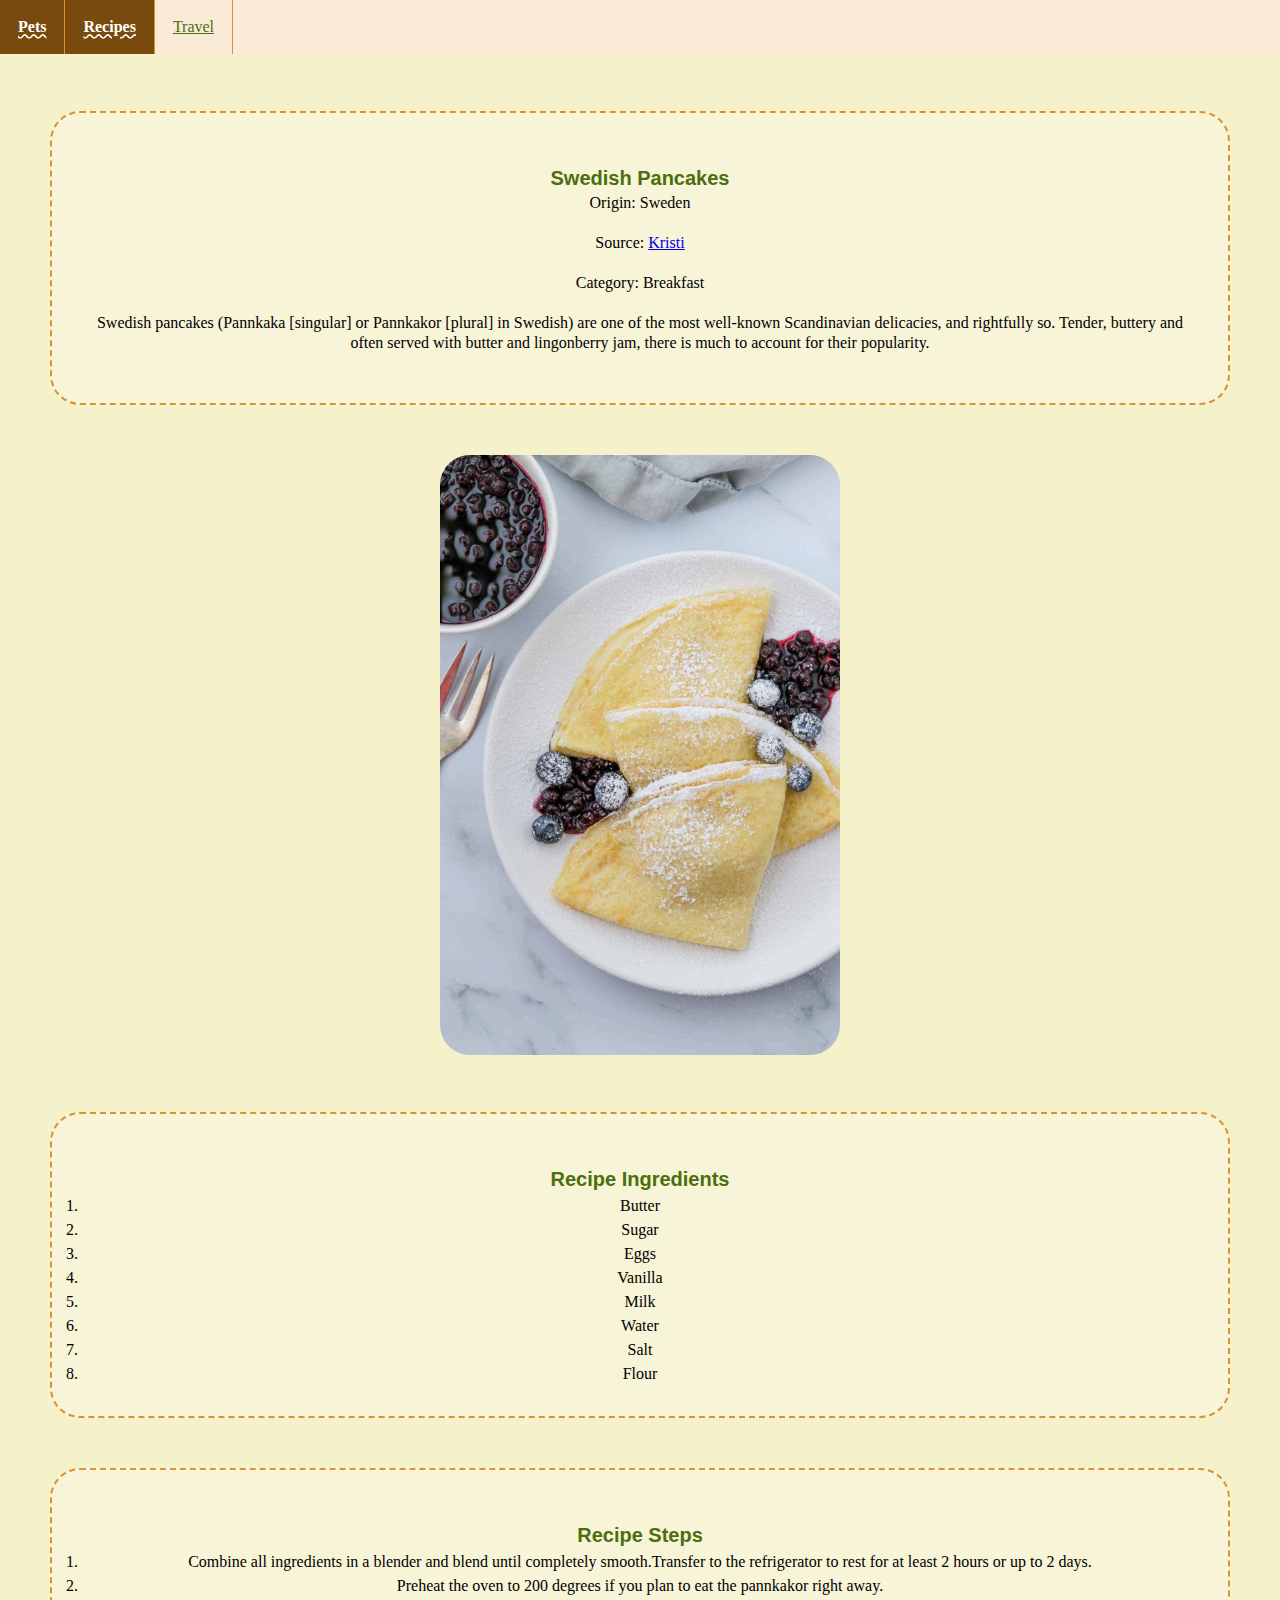
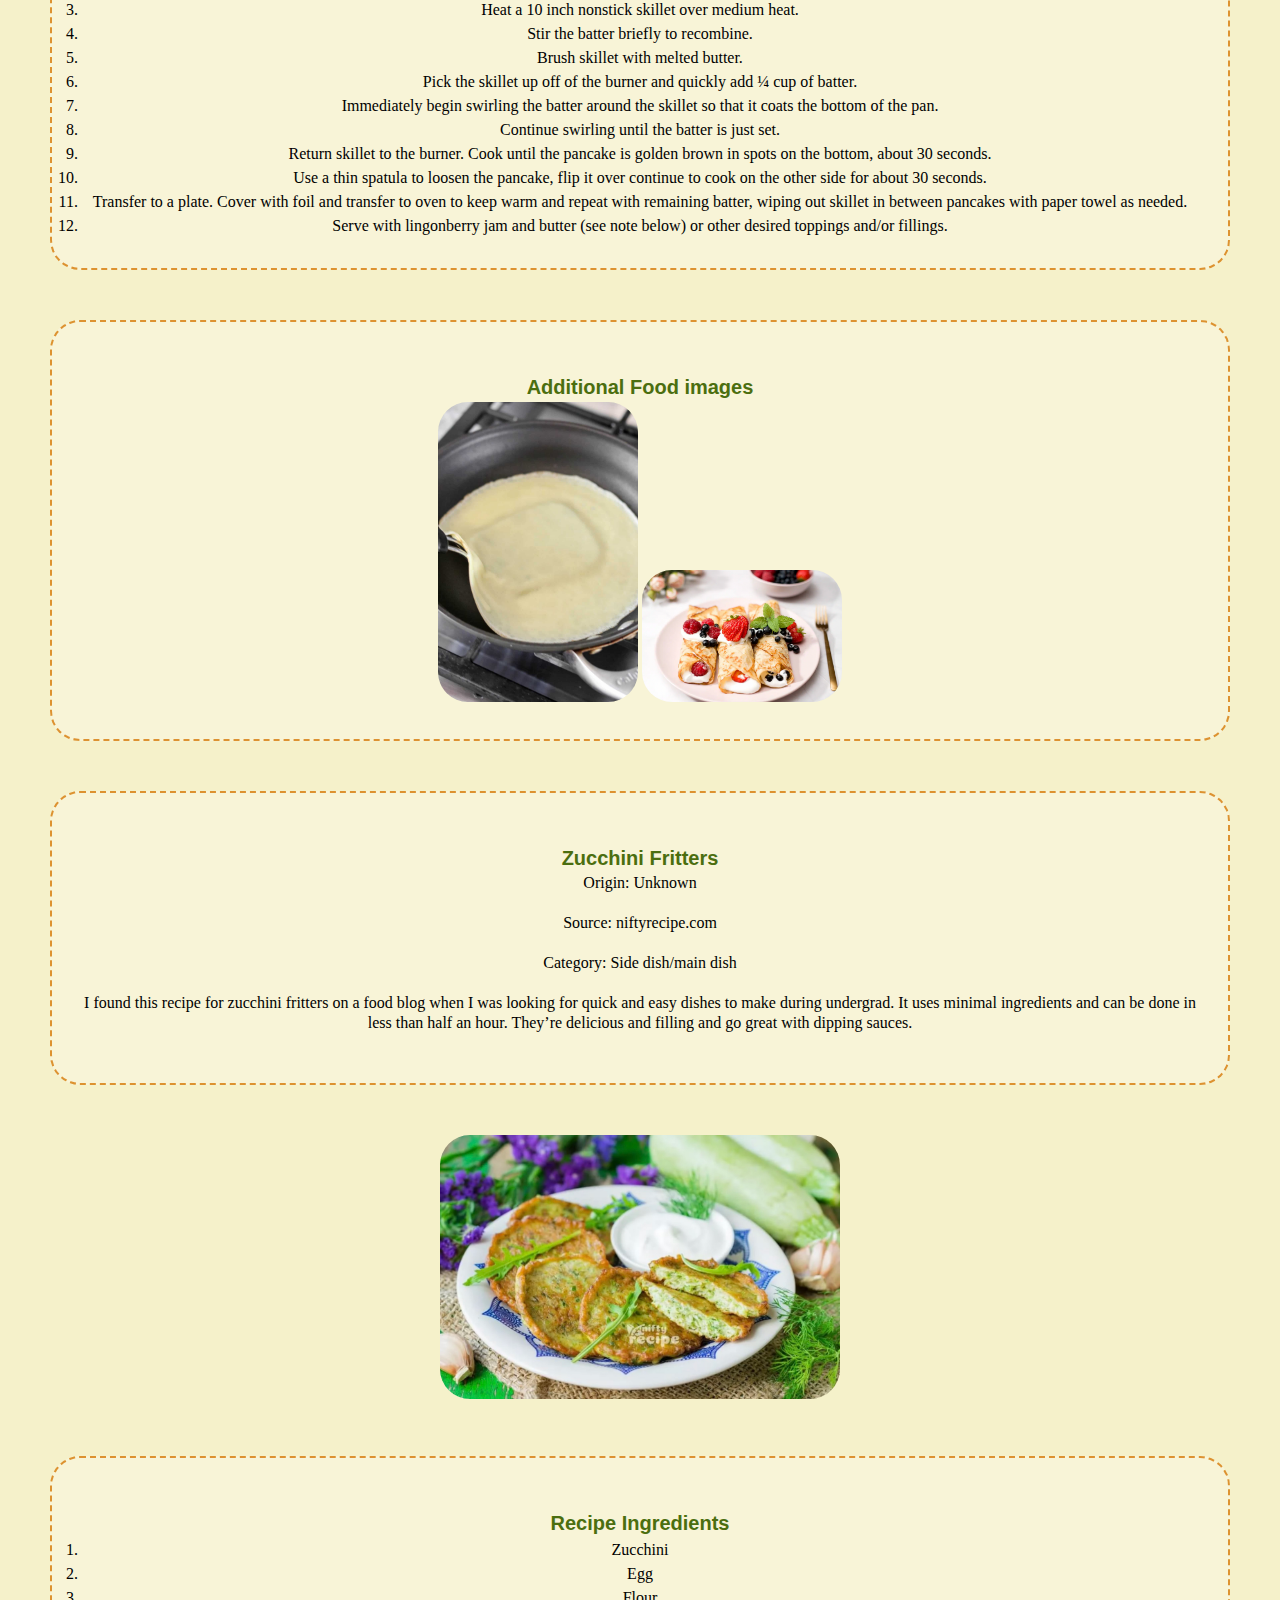
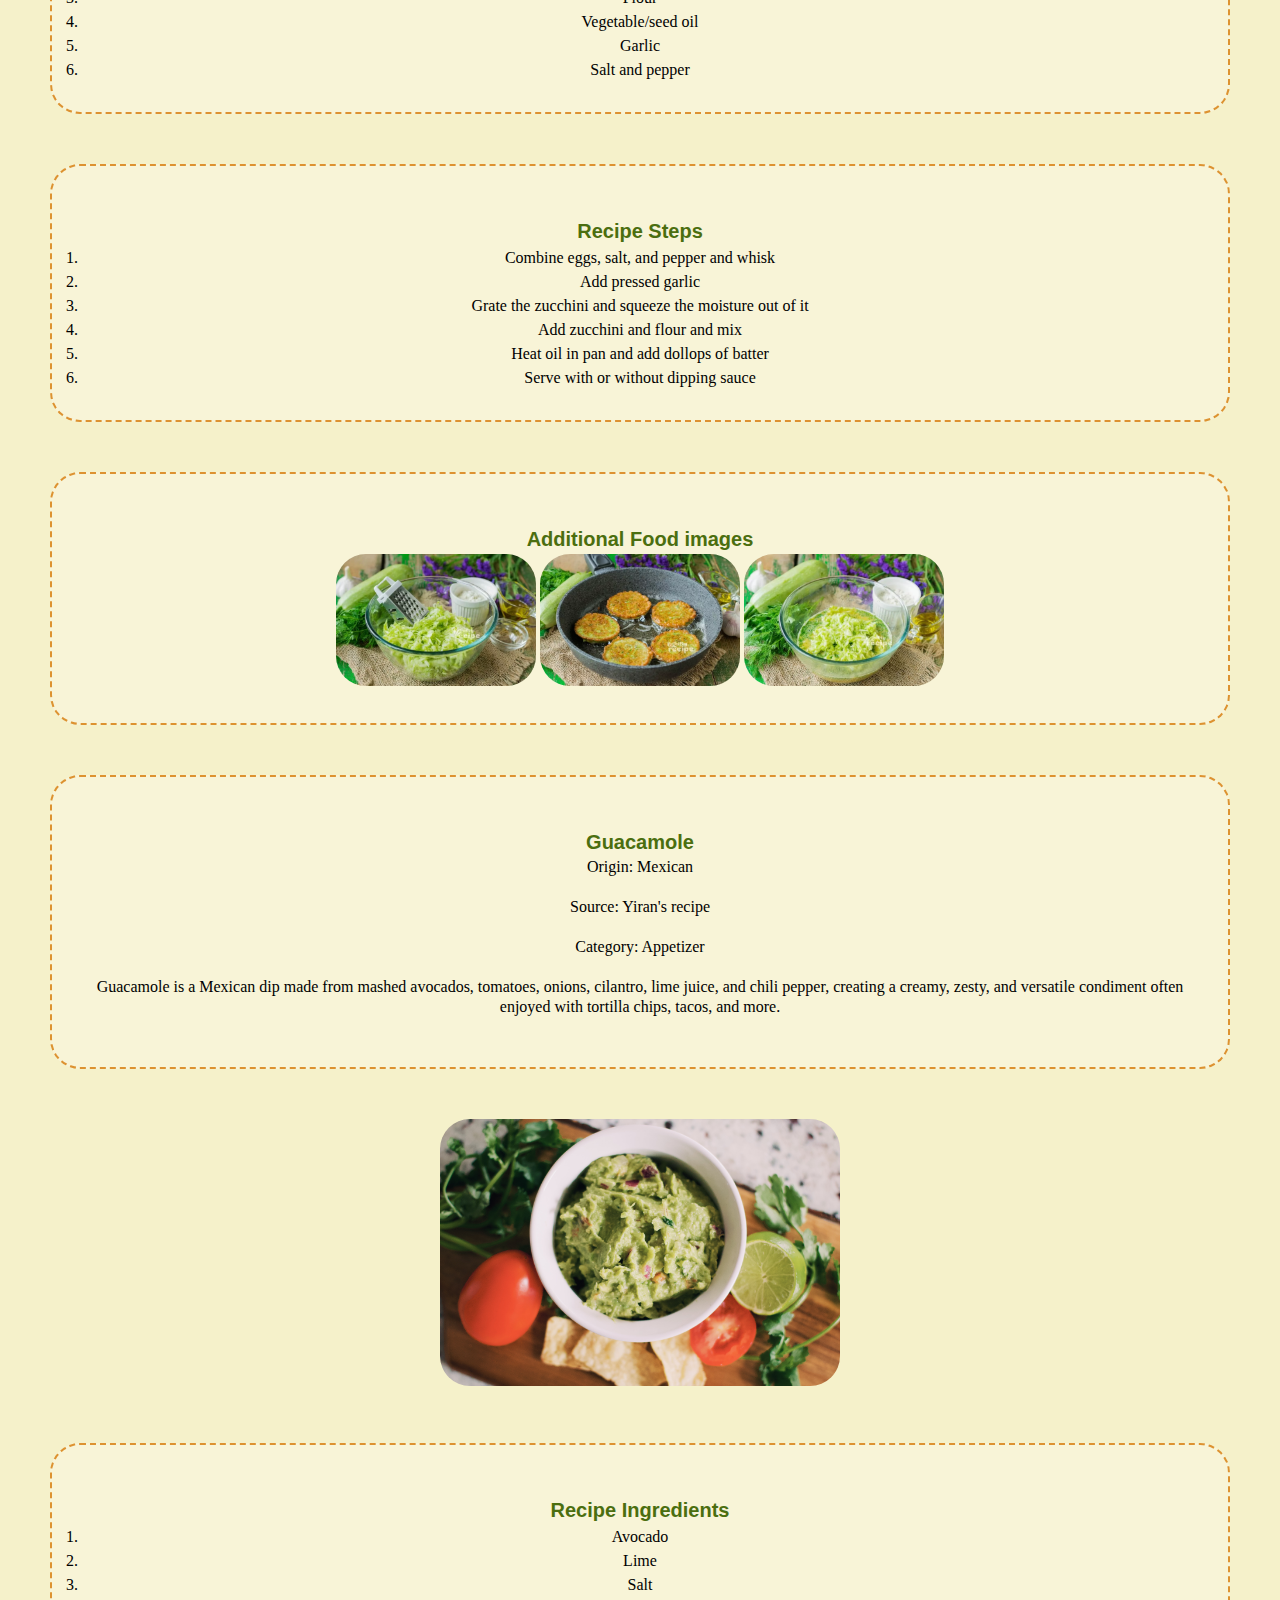
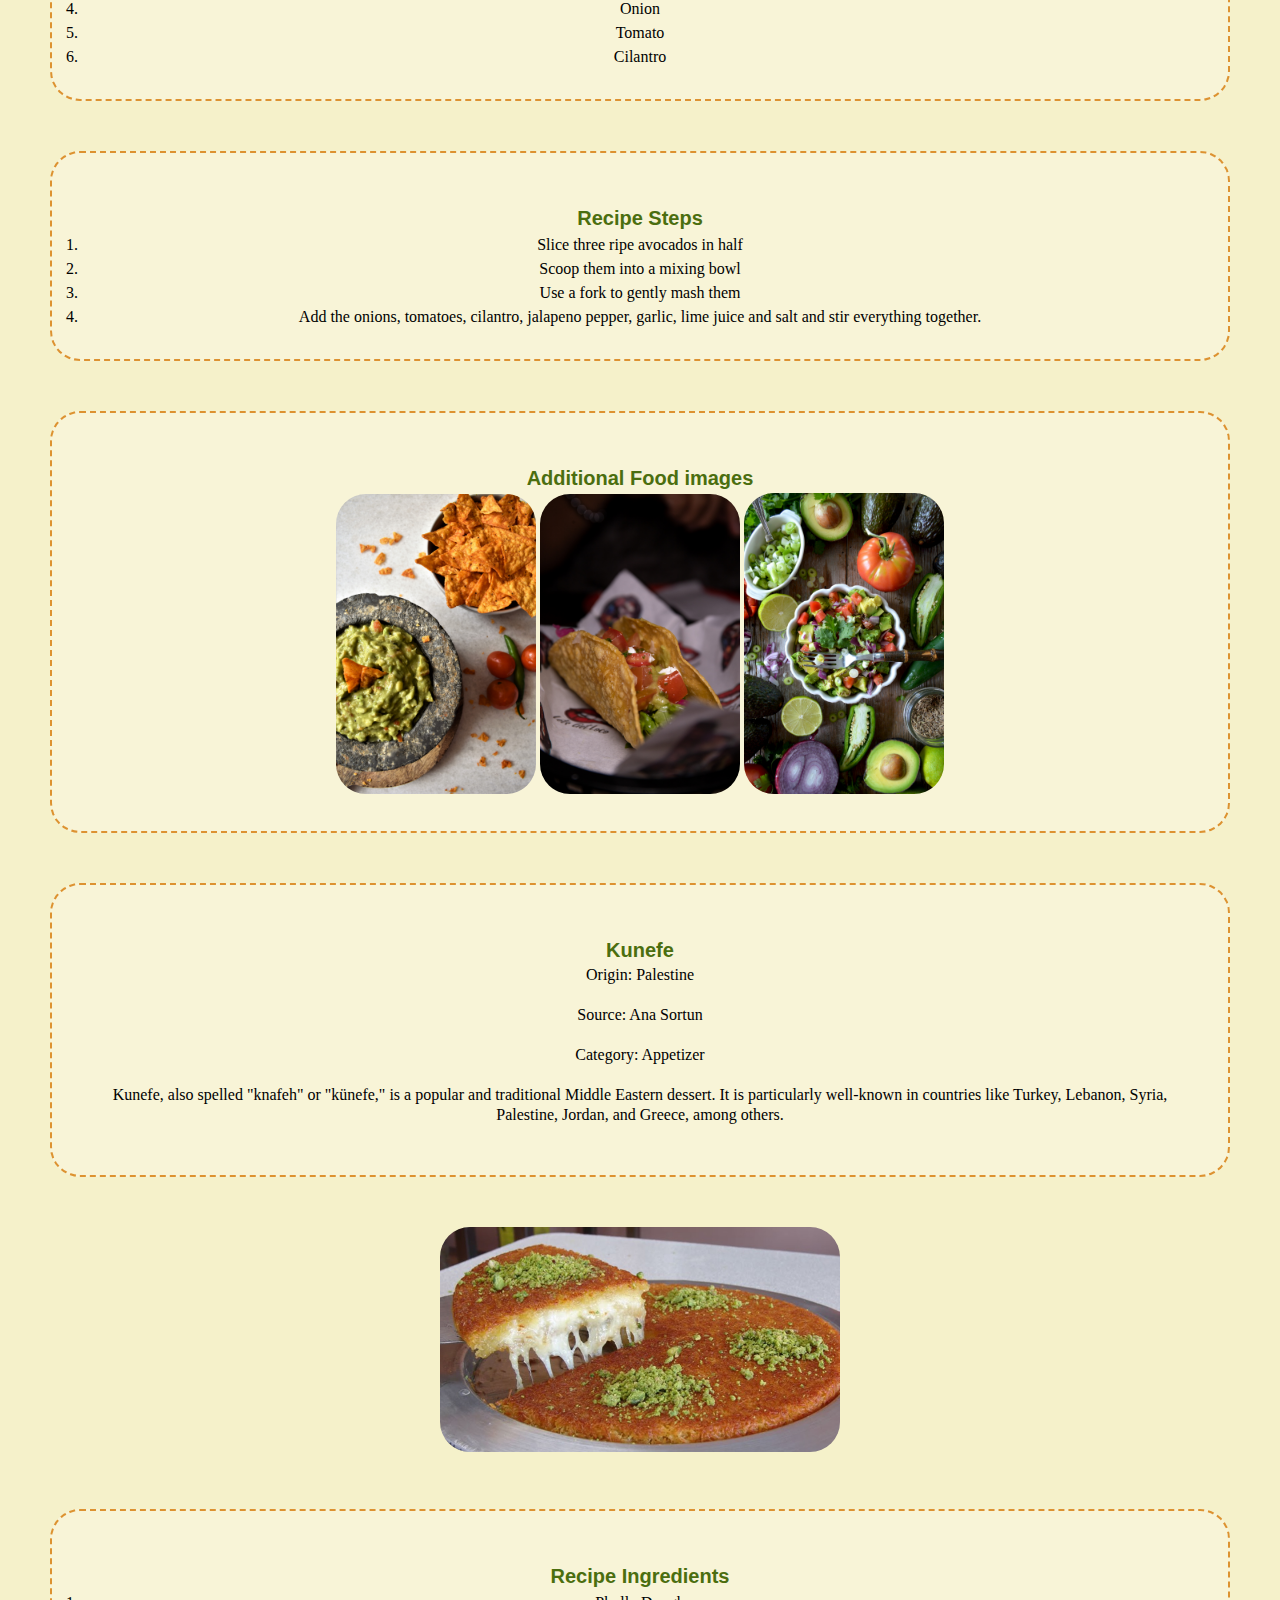
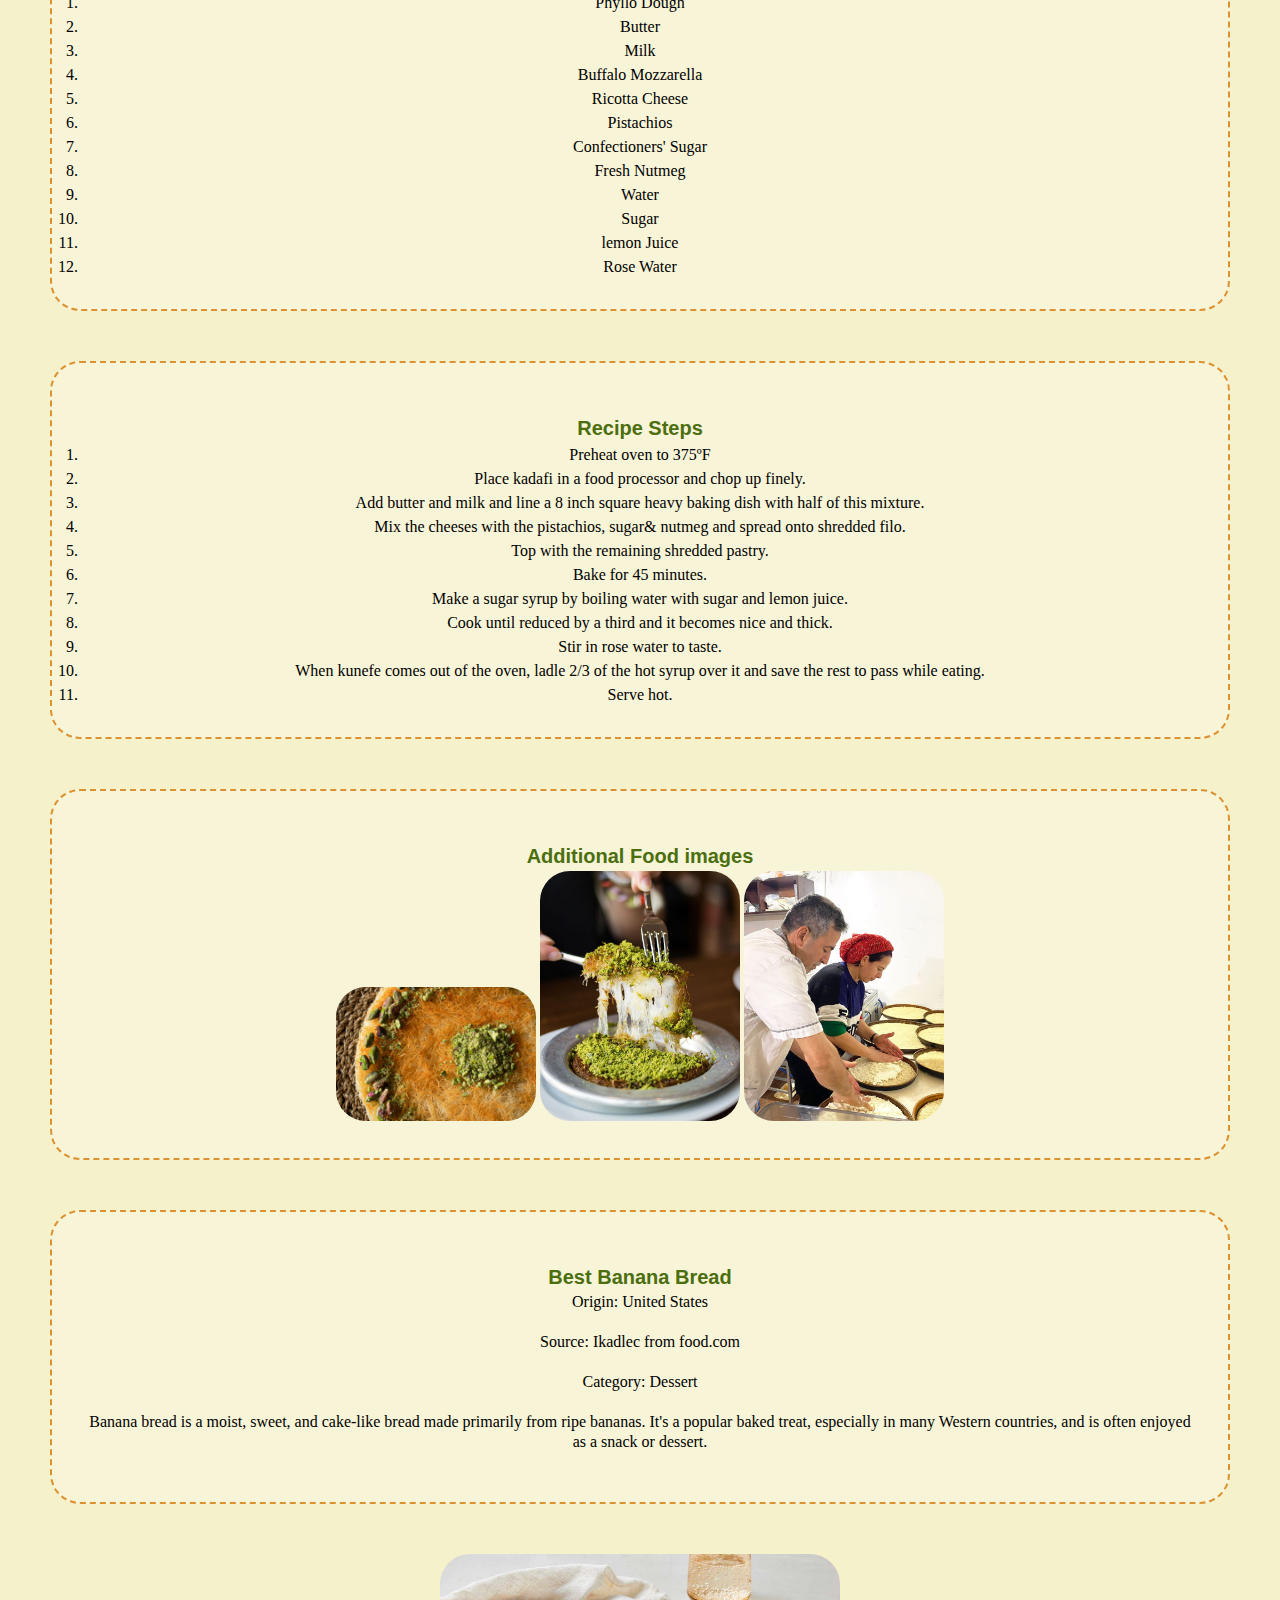
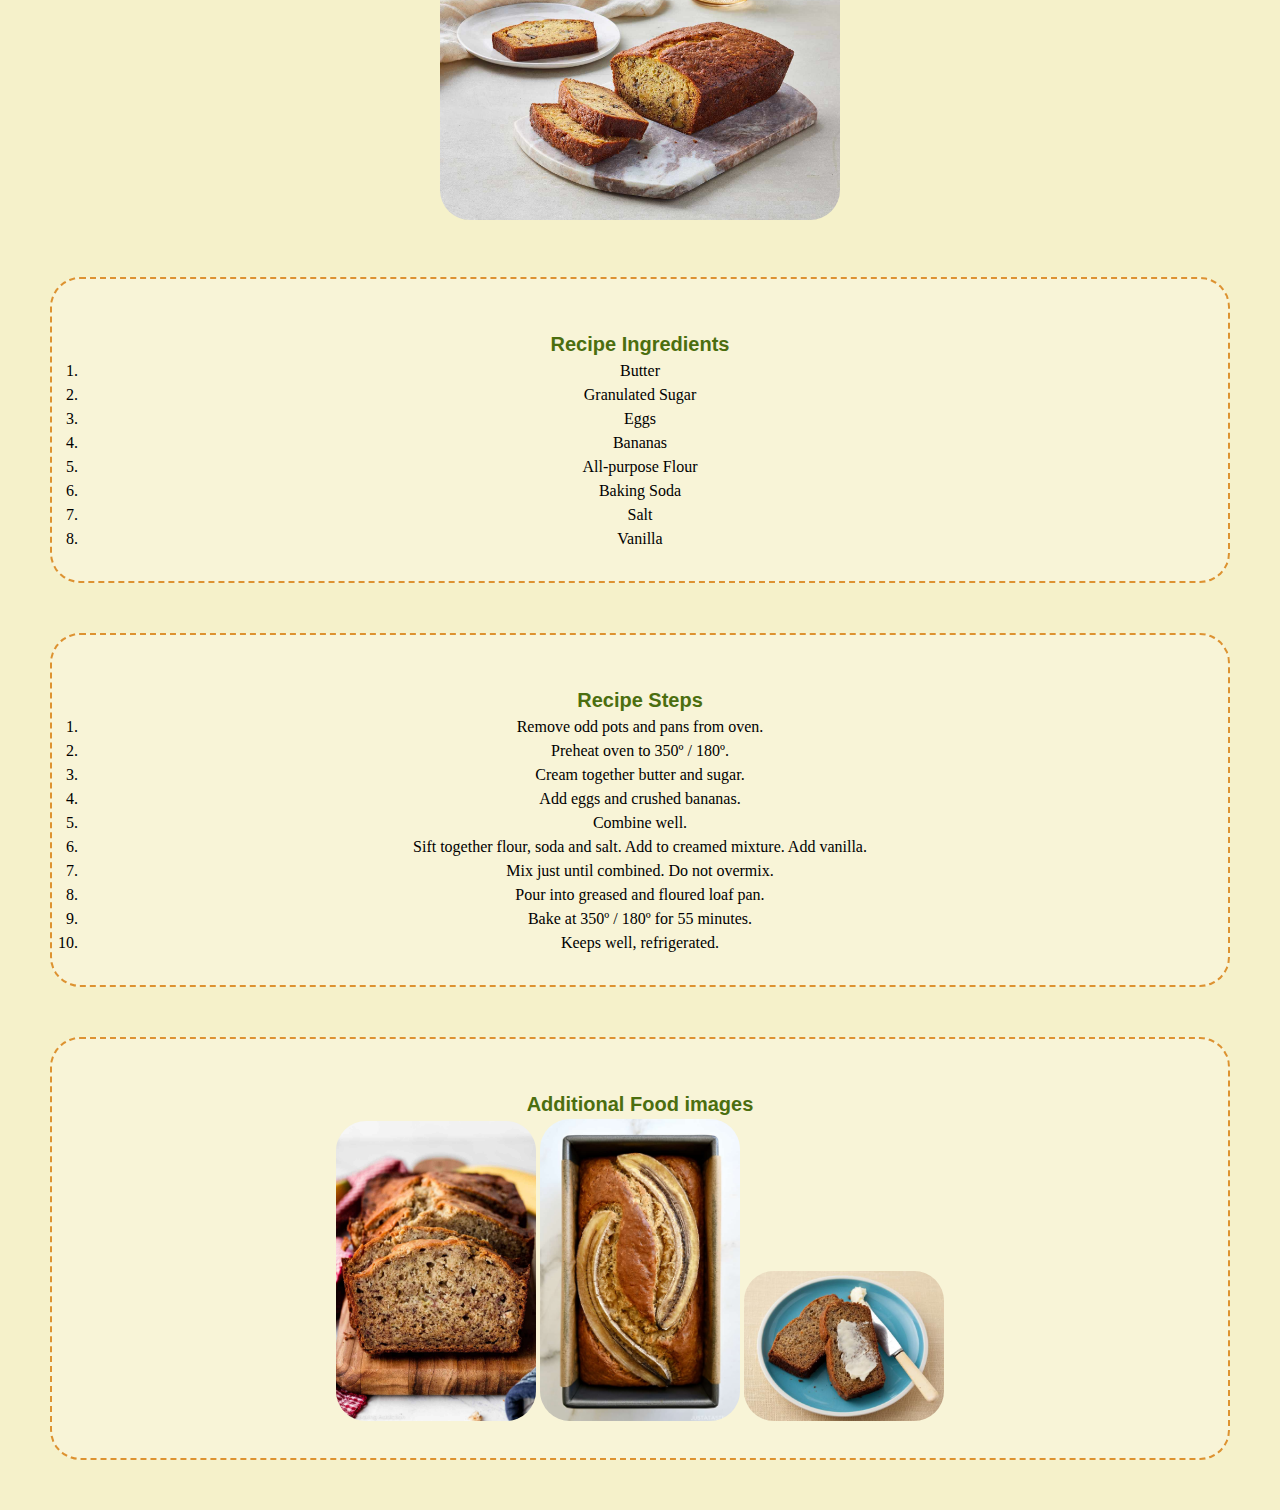
<file: recipes.html>
<!DOCTYPE html>
<html lang="en">
<head>
    <meta charset="UTF-8">
    <meta name="viewport" content="width=device-width, initial-scale=1.0">
    <link rel="stylesheet" type="text/css" href="css/html5reset.css">
    <link rel="stylesheet" type="text/css" href="css/style.css">
    <title>Recipes</title>
</head>
<body>
    <div class="skip"><a href = "">Skip to Main Content</a></div>
    <header>
		<!-- Nav is a sematic tag page that aids accessibility -->
		<nav>
			<ul>
				<!-- Since I am on the index file I added class = action to the link to index. -->
				<!-- For this homework leave the class on index for all three pages. -->
				<li><a href = "index.html" >Pets</a></li>
				<li><a href = "recipes.html" class="active">Recipes</a></li>
				<li><a href = "travel.html">Travel</a></li>
			</ul>
		</nav>
	</header>

   
    <main>
    <div>
        <div class="text-block">
            <h2>Swedish Pancakes</h2>
            <p>Origin: Sweden</p>
            <p>Source: <a href = "https://true-north-kitchen.com/swedish-pancakes-with-lingonberries/">Kristi </a></p>
            <p>Category: Breakfast</p>
            <p>Swedish pancakes (Pannkaka [singular] or Pannkakor [plural] in Swedish) are one of the most well-known Scandinavian delicacies, and rightfully so. Tender, buttery and often served with butter and lingonberry jam, there is much to account for their popularity.</p>
        </div>

        <img src="images/swedish-pancakes-platted.jpeg" width = "400" alt="Three Swedish pancakes folded with a dusting of powdered sugar and berries on a plate">
        
        <div class = "text-block">
            <h3>Recipe Ingredients</h3>
            <ol>
                <li>Butter</li>
                <li>Sugar</li>
                <li>Eggs</li>
                <li>Vanilla</li>
                <li>Milk</li>
                <li>Water</li>
                <li>Salt</li>
                <li>Flour</li>
            </ol>
        </div>

        <div class = "text-block">
            <h3>Recipe Steps</h3> 
            <ol>
                <li>Combine all ingredients in a blender and blend until completely smooth.Transfer to the refrigerator to rest for at least 2 hours or up to 2 days.</li>
                <li>Preheat the oven to 200 degrees if you plan to eat the pannkakor right away.  </li>
                <li>Heat a 10 inch nonstick skillet over medium heat.</li>
                <li>Stir the batter briefly to recombine.</li>
                <li>Brush skillet with melted butter.</li>
                <li>Pick the skillet up off of the burner and quickly add ¼ cup of batter.</li> 
                <li>Immediately begin swirling the batter around the skillet so that it coats the bottom of the pan.</li>
                <li>Continue swirling until the batter is just set.</li>
                <li>Return skillet to the burner. Cook until the pancake is golden brown in spots on the bottom, about 30 seconds.</li>
                <li>Use a thin spatula to loosen the pancake, flip it over continue to cook on the other side for about 30 seconds.</li>
                <li>Transfer to a plate. Cover with foil and transfer to oven to keep warm and repeat with remaining batter, wiping out skillet in between pancakes with paper towel as needed.</li>
                <li>Serve with lingonberry jam and butter (see note below) or other desired toppings and/or fillings.</li>
            </ol>
        </div>

        <div class = "text-block">
            <h3>Additional Food images</h3>
            <img src="images/swedish-pancakes-pan.jpeg" width = "200" alt=" A thin layer of pancake batter cooking in a stainless steel pan.">
            <img src="images/swedish_pan_add.png" width = "200" alt="Three swedish pancakes wrapped cream and topped with berries and mint.">
            <!-- Colleen van Lent -->
        </div>
    </div>
    <div>
        <div class = "text-block">
            <h2>Zucchini Fritters</h2>
            <p>Origin: Unknown</p>
            <p> Source: niftyrecipe.com</p>
            <p>Category: Side dish/main dish</p>
            <p>I found this recipe for zucchini fritters on a food blog when I was looking for quick and easy dishes to make during undergrad. It uses minimal ingredients and can be done in less than half an hour. They’re delicious and filling and go great with dipping sauces.</p>
        </div>
        
        <img src="images/Zucchini_fritters_1.jpeg" width = "400" alt="Five yellow and green Zucchini Fritters placed on a plate, with cream source on the side">
        
        <div class = "text-block">
            <h3>Recipe Ingredients</h3>
            <ol>
                <li>Zucchini</li>
                <li>Egg</li>
                <li>Flour</li>
                <li>Vegetable/seed oil</li>
                <li>Garlic</li>
                <li>Salt and pepper</li>
            </ol>
        </div>

        <div class = "text-block">
        <h3>Recipe Steps</h3> 
            <ol>
                <li>Combine eggs, salt, and pepper and whisk</li>
                <li>Add pressed garlic</li>
                <li>Grate the zucchini and squeeze the moisture out of it</li>
                <li>Add zucchini and flour and mix</li>
                <li>Heat oil in pan and add dollops of batter</li>
                <li>Serve with or without dipping sauce</li> 
            </ol>
        </div>

        <div class = "text-block">
            <h3>Additional Food images</h3>
            <img src="images/Zucchini_fritters_2.jpeg" width = "200" alt="Grated zucchini">
            <img src="images/Zucchini_fritters_3.jpeg" width = "200" alt="Ingredients for zucchini fritters combined">
            <img src="images/Zucchini_fritters_4.jpg" width = "200" alt="Zucchini fritters in the pan cooking">
            <!-- Colleen van Lent -->
        </div>
    </div>
    
    <div>
        <div class = "text-block">
            <h2>Guacamole</h2>
            <p>Origin: Mexican</p>
            <p>Source: Yiran's recipe</p>
            <p>Category: Appetizer</p>
            <p>Guacamole is a Mexican dip made from mashed avocados, tomatoes, onions, cilantro, lime juice, and chili pepper, creating a creamy, zesty, and versatile condiment often enjoyed with tortilla chips, tacos, and more.</p>
        </div>
        
        <img src="images/guacamole.jpg" width = "400" alt="A bowl of fresh guacamole surrounded with some tomatoes, lime, and chips">
        
        <div class = "text-block">
            <h3>Recipe Ingredients</h3>
            <ol>
                <li>Avocado</li>
                <li>Lime</li>
                <li>Salt</li>
                <li>Onion</li>
                <li>Tomato</li>
                <li>Cilantro</li>
            </ol>
        </div>

        <div class = "text-block">
            <h3>Recipe Steps</h3> 
            <ol>
                <li>Slice three ripe avocados in half </li>
                <li>Scoop them into a mixing bowl</li>
                <li>Use a fork to gently mash them</li>
                <li>Add the onions, tomatoes, cilantro, jalapeno pepper, garlic, lime juice and salt and stir everything together.</li>
            </ol>
        </div>

        <div class = "text-block">
            <h3>Additional Food images</h3>
            <img src="images/avocado_chips.jpg" width = "200" alt="Chips and guacamole">
            <img src="images/taco.jpg" width = "200" alt="Guacamole in a taco">
            <img src="images/guacamole_2.jpg" width = "200" alt="Guacamole in a bowl">
            <!-- Colleen van Lent -->
        </div>
    </div>
    <div>
        <div class = "text-block">
            <h2>Kunefe</h2>
            <p>Origin: Palestine</p>
            <p>Source: Ana Sortun</p>
            <p>Category: Appetizer</p>
            <p>Kunefe, also spelled "knafeh" or "künefe," is a popular and traditional Middle Eastern dessert. It is particularly well-known in countries like Turkey, Lebanon, Syria, Palestine, Jordan, and Greece, among others.</p>
        </div>
        <img src="images/Kunefe_main.jpg" width = "400" alt="A plate of 4 pieces golden Kunefe topped with green crushed pistachios">
        
        <div class = "text-block">
            <h3>Recipe Ingredients</h3>
            <ol>
                <li>Phyllo Dough</li>
                <li>Butter</li>
                <li>Milk</li>
                <li>Buffalo Mozzarella</li>
                <li>Ricotta Cheese</li>
                <li>Pistachios</li>
                <li>Confectioners' Sugar</li>
                <li>Fresh Nutmeg</li>
                <li>Water</li>
                <li>Sugar</li>
                <li>lemon Juice</li>
                <li>Rose Water</li>
            </ol>
        </div>

        <div class = "text-block">
            <h3>Recipe Steps</h3> 
            <ol>
                <li>Preheat oven to 375ºF </li>
                <li>Place kadafi in a food processor and chop up finely.</li>
                <li>Add butter and milk and line a 8 inch square heavy baking dish with half of this mixture.</li>
                <li>Mix the cheeses with the pistachios, sugar& nutmeg and spread onto shredded filo.</li>
                <li>Top with the remaining shredded pastry.</li>
                <li>Bake for 45 minutes.</li>
                <li>Make a sugar syrup by boiling water with sugar and lemon juice.</li>
                <li>Cook until reduced by a third and it becomes nice and thick.</li>
                <li>Stir in rose water to taste.</li>
                <li>When kunefe comes out of the oven, ladle 2/3 of the hot syrup over it and save the rest to pass while eating.</li>
                <li>Serve hot.</li>
            </ol>
        </div>

        <div class = "text-block">
            <h3>Additional Food images</h3>
            <img src="images/Kunefe_closeup.jpg" width = "200" alt="A close-up view of baked kunefe">
            <img src="images/Kunefe_cheese.jpg" width = "200" alt="cheesy view of kunefe">
            <img src="images/kunefe_making_process.jpg" width = "200" alt="A man and a woman making kunefe">
            <!-- Colleen van Lent -->
        </div>
    </div>

    <div>
        <div class = "text-block">
            <h2>Best Banana Bread</h2>
            <p>Origin: United States</p>
            <p>Source: Ikadlec from food.com</p>
            <p>Category: Dessert</p>
            <p>Banana bread is a moist, sweet, and cake-like bread made primarily from ripe bananas. It's a popular baked treat, especially in many Western countries, and is often enjoyed as a snack or dessert.</p>
        </div>
        <img src="images/banana_bread_main.jpg" width = "400" alt="A loaf of brownish banana bread">
        
        <div class = "text-block">
            <h3>Recipe Ingredients</h3>
            <ol>
                <li>Butter</li>
                <li>Granulated Sugar</li>
                <li>Eggs</li>
                <li>Bananas</li>
                <li>All-purpose Flour</li>
                <li>Baking Soda</li>
                <li>Salt</li>
                <li>Vanilla</li>
            </ol>
        </div>

        <div class = "text-block">
            <h3>Recipe Steps</h3> 
            <ol>
                <li>Remove odd pots and pans from oven.</li>
                <li>Preheat oven to 350º / 180º.</li>
                <li>Cream together butter and sugar.</li>
                <li>Add eggs and crushed bananas.</li>
                <li>Combine well.</li>
                <li>Sift together flour, soda and salt. Add to creamed mixture. Add vanilla.</li>
                <li>Mix just until combined. Do not overmix.</li>
                <li>Pour into greased and floured loaf pan.</li>
                <li>Bake at 350º / 180º for 55 minutes.</li>
                <li>Keeps well, refrigerated.</li>
            </ol>
        </div>

        <div class = "text-block">
            <h3>Additional Food images</h3>
            <img src="images/homemade-banana-bread.jpg" width = "200" alt="A close-up view of banana bread">
            <img src="images/Banana_bread_w_banana.jpg" width = "200" alt="a slice of banana bread with cream cheese on it">
            <img src="images/serving_banana_bread.jpg" width = "200" alt="a loaf of banana with the whole banana on it">
            <!-- Colleen van Lent -->
        </div>
    </div>
    </main>
</body>
</html>
</file>
<file: css/style.css>
html{
    scroll-behavior: smooth;
}

body{
    background-color: #f5f1ca;
    line-height: 1.5;
    margin: 0;
    padding: 0;
    text-align: center;
}

h1 {
    font-size: 30px;
    line-height: 2;
    padding: 60px 0;
    font-family: 'Franklin Gothic Medium', 'Arial Narrow', Arial, sans-serif;
    text-align:center;
}

h2,h3 {
    font-size: 20px;
    font-family:Arial, Helvetica, sans-serif;
    color:rgb(75, 110, 15);
    padding-top: 20px;
}

.skip a{
    background: white;
    left: 0;
    padding: 6px;
    -webkit-transition: top 1s ease-out;
    transition: top 1s ease-out;
    z-index: 1;
}

p {
    line-height: 20px;
    margin-bottom: 20px;
}

img, video{ 
    border-radius: 30px;
    justify-items: center;
    overflow: scroll;
}

ul {
    display: inline-block;
    margin-left: 50px;
  }


nav ul{
    list-style-type: none;
    margin: 0;
    padding: 0;
    background-color: antiquewhite;
    top: 0;
    width: 100%;
}

nav li{
    float: left;
}

nav a{
    display: block;
    color:rgb(75, 110, 15);
    text-align: center;
    padding: 15px 18px;
}

nav a:hover, nav a:focus, nav a.active{
    background-color: rgb(120, 74, 14);
    color: white;
    font-weight: bold;
    text-decoration: underline white wavy;
}

nav li {
    border-right: 1px solid rgb(221, 146, 49);
}

.skip{
    position: absolute;
    top: -40px;
}

.skip:focus {
    position: absolute;
    top: 20px;
}

:focus {
    border: 2px solid #000;
}

.container {
    display: grid;
    grid-template-columns: repeat(auto-fit, minmax(200px, 10fr));
    row-gap: 20px;
    border-radius: 30px;
    overflow: auto;
}

.rocket {
    grid-column: 1 / span 1;
    grid-row: 1;
    background-color: rgba(216, 112, 147, 0.284);
    border-top-left-radius: 30px;
}

.smoothie{
    grid-column: 2 / span 1;
    grid-row: 1;
}

.santa {
    grid-column: 1/ span 1;
    grid-row: 2;
}

.juno{
    grid-column: 2/ span 1;
    grid-row: 2;
    background-color: rgba(216, 112, 147, 0.284);
}

.pluto{
    grid-column: 1/ span 1;
    grid-row: 3;
    background-color: rgba(216, 112, 147, 0.284);
    border-bottom-left-radius: 30px;
}

.text-block{
    background-color: #f9f6dea3;
    border:2px dashed rgb(221, 146, 49);
    margin: 50px;
    padding: 30px;
    border-radius: 30px;
}

.text-block-left{
    background-color: #f9f6dea3;
    padding: 30px;
    border-top-left-radius: 30px;
}

.text-block-like{
    background-color: #f9f6dea3;
    border-bottom:2px solid rgb(221, 146, 49);
    padding: 30px;
}

.text-block-right{
    background-color: #f9f6dea3;
    border-bottom:2px solid rgb(221, 146, 49);
    padding: 30px;
    border-top-right-radius: 30px;
}

.text-block-left-bottom{
    background-color: #f9f6dea3;
    padding: 30px;
    border-bottom-left-radius: 30px;
}

.text-block-travel{
    background-color: #f9f6dea3;
    border:2px dashed rgb(221, 146, 49);
    margin: 10px;
    padding: 10px;
    overflow: auto;
    border-radius: 30px;
}

.rocket-image, .smoothie-image, .santa-image, .juno-image, .pluto-image {
    grid-column: auto;
    grid-row: auto;
    max-height: 600px;
    overflow: auto;
}

.container-travel {
    display: grid;
    grid-template-columns: repeat(auto-fit, minmax(200px, 10fr));
    row-gap: 20px;
    margin: 20px;
    overflow: auto;
}

.LA {
    grid-column: 1/ span 1;
    grid-row: 1;
    background-color: rgba(138, 212, 109, 0.284);
    border-top-left-radius: 30px;
}

.hawaii{
    grid-column: 2/ span 1;
    grid-row: 1;
}

.monte {
    grid-column: 1/ span 1;
    grid-row: 2;
}

.nashville{
    grid-column: 2/ span 1;
    grid-row: 2;
    background-color: rgba(138, 212, 109, 0.284);
    border-bottom-right-radius: 30px;
}

.LA-image, .hawaii-image, .monte-image, .nashville-image {
    grid-column: auto;
    grid-row: auto;
    max-height: 300px;
    overflow: auto;
}

@media screen and (prefers-reduced-motion: reduce) {
    .gif {
        display: none; /* Hide GIFs for reduced motion users */
    }
        
    html{
        scroll-behavior: auto; /* Removes scroll animation */
    }
      
    .skip a{
        -webkit-transition: none; /* sets to default setting */
          transition: none;        /* sets to default setting */
    }
      
        /*Turn off parallax*/
    header{
        background-attachment: initial;
    }
}
</file>
